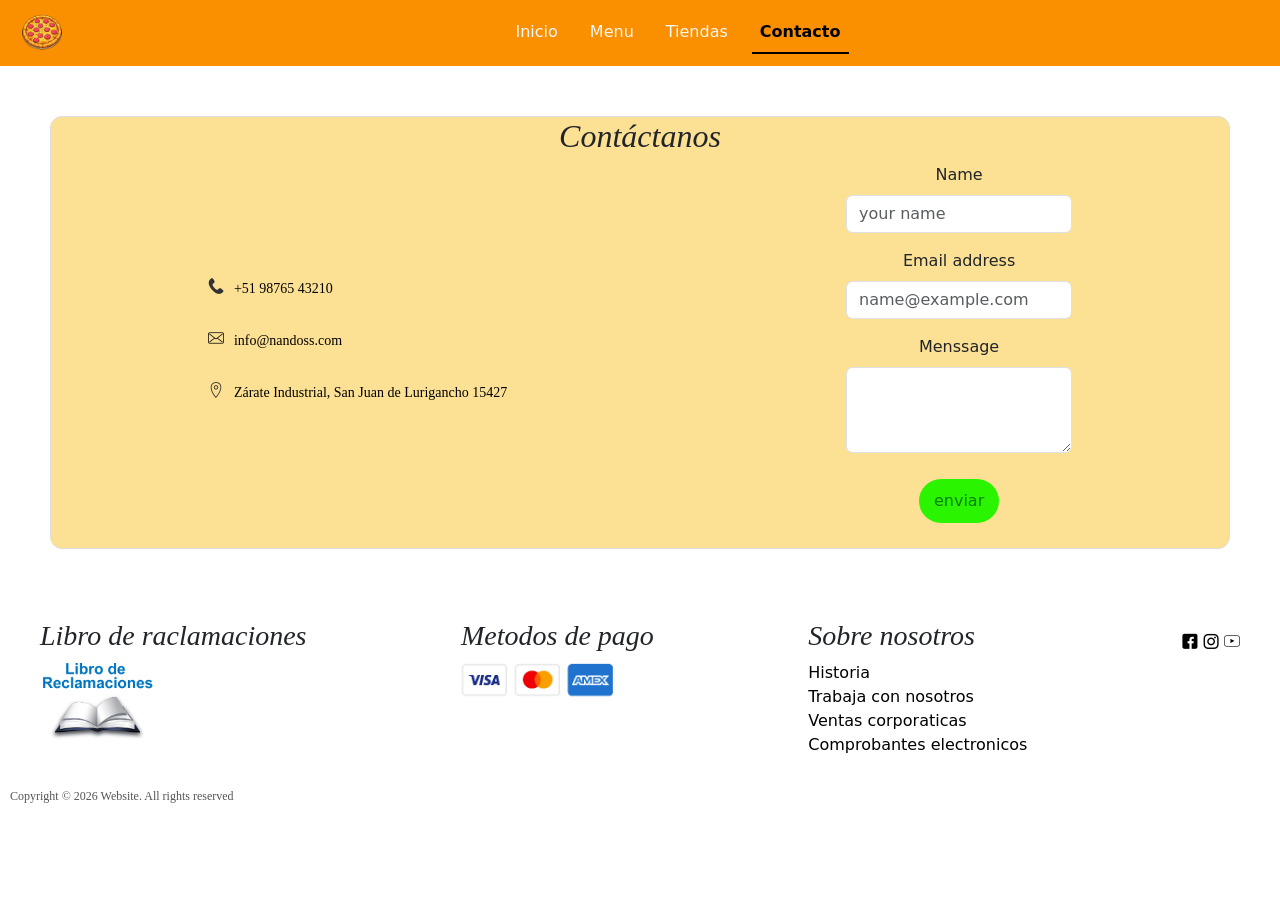
<file: contacto.html>
<!DOCTYPE html>
<html lang="es">

<head>
    <meta charset="UTF-8">
    <meta name="viewport" content="width=device-width, initial-scale=1.0">
    <link rel="icon" href="imagenes/icono.png">
    <link rel="stylesheet" href="css/styles.css">
    <link href="https://cdn.jsdelivr.net/npm/bootstrap@5.3.8/dist/css/bootstrap.min.css" rel="stylesheet"
        integrity="sha384-sRIl4kxILFvY47J16cr9ZwB07vP4J8+LH7qKQnuqkuIAvNWLzeN8tE5YBujZqJLB" crossorigin="anonymous">

    <title>Pizza Nandos</title>
</head>

<body>
    <header class="encabezado">
        <nav class="navbar navbar-expand-lg " style="background-color: #fa9000">
            <div class="container-fluid">
                <a class="navbar-brand" href="index.html">
                    <div class="spinning-wheel">
                        <img src="imagenes/logo2.png" alt="pizza" width="60px">
                    </div>
                </a>
                <button class="navbar-toggler" type="button" data-bs-toggle="collapse"
                    data-bs-target="#navbarNavAltMarkup" aria-controls="navbarNavAltMarkup" aria-expanded="false"
                    aria-label="Toggle navigation">
                    <span class="navbar-toggler-icon"></span>
                </button>
                <div class="collapse navbar-collapse justify-content-center" id="navbarNavAltMarkup">
                    <ul class="nav navbar-nav mb-2 mb-lg-0 nav-underline">
                        <li class="nav-item">
                            <a class="nav-link text-light text-center" href="index.html">Inicio</a>
                        </li>
                        <li class="nav-item">
                            <a class="nav-link text-light text-center" aria-current="page" href="menu.html">Menu</a>
                        </li>
                        <li class="nav-item">
                            <a class="nav-link text-light text-center" href=" tiendas.html">Tiendas</a>
                        </li>
                        <li class="nav-item">
                            <a class="nav-link active text-center" href="contacto.html">Contacto</a>
                        </li>
                        </li>
                    </ul>
                </div>
            </div>
        </nav>
    </header>
    <main>
        <section>


            <article id="contacto">
                <h2>Contáctanos</h2>
                <div>
                    <div class="centrar">
                        <div>
                            <div class="caja">
                                <img src="imagenes/iconos contacto/telefono.png" alt="telefono" height="16px">
                                <p>+51 98765 43210</p>
                            </div>
                            <div class="caja">
                                <img src="imagenes/iconos contacto/sobre.png" alt="sobre" height="16px">
                                <p>info@nandoss.com</p>
                            </div>
                            <div class="caja">
                                <img src="imagenes/iconos contacto/ubicación.png" alt="ubicación" height="16px">
                                <p>Zárate Industrial, San Juan de Lurigancho 15427</p>
                            </div>
                        </div>
                        <div>

                            <form action="">
                                <div class="mb-3">
                                    <label for="formGroupExampleInput" class="form-label">Name</label>
                                    <input type="text" class="form-control" id="formGroupExampleInput"
                                        placeholder="your name">
                                </div>
                                <div class="mb-3">
                                    <label for="exampleFormControlInput1" class="form-label">Email address</label>
                                    <input type="email" class="form-control" id="exampleFormControlInput1"
                                        placeholder="name@example.com">
                                </div>
                                <div class="mb-3">
                                    <label for="exampleFormControlTextarea1" class="form-label">Menssage</label>
                                    <textarea class="form-control" id="exampleFormControlTextarea1" rows="3"></textarea>
                                </div>
                                <div>
                                    <button class="btn-enviar">enviar</button>
                                </div>
                            </form>
                        </div>
                    </div>
                </div>

            </article>
        </section>
    </main>
    <footer>
        <div class="footer-top">
            <div>
                <h3>Libro de raclamaciones</h3>
                <img src="imagenes/libro_de_reclamaciones.jpg" alt="libro de reclamaciones" height="80px">
            </div>
            <div>
                <h3>Metodos de pago</h3>
                <img src="imagenes/pagos.png" alt="pagos">
            </div>
            <div>
                <h3>Sobre nosotros</h3>
                <ul class="lista">
                    <li><a href="#">Historia</a></li>
                    <li><a href="#">Trabaja con nosotros</a></li>
                    <li><a href="#">Ventas corporaticas</a></li>
                    <li><a href="#">Comprobantes electronicos</a></li>
                </ul>
            </div>
            <div class="socials">
                <img src="imagenes/iconos de redes/facebook.png" alt="facebook" height="16px">
                <img src="imagenes/iconos de redes/instagram.png" alt="instagram" height="16px">
                <img src="imagenes/iconos de redes/youtube.png" alt="youtube" height="16px">
            </div>
        </div>
        <p class="copy">Copyright © 2026 Website. All rights reserved </p>
    </footer>
    <script defer src="https://cdn.jsdelivr.net/npm/bootstrap@5.3.8/dist/js/bootstrap.bundle.min.js"></script>

</body>

</html>
</file>
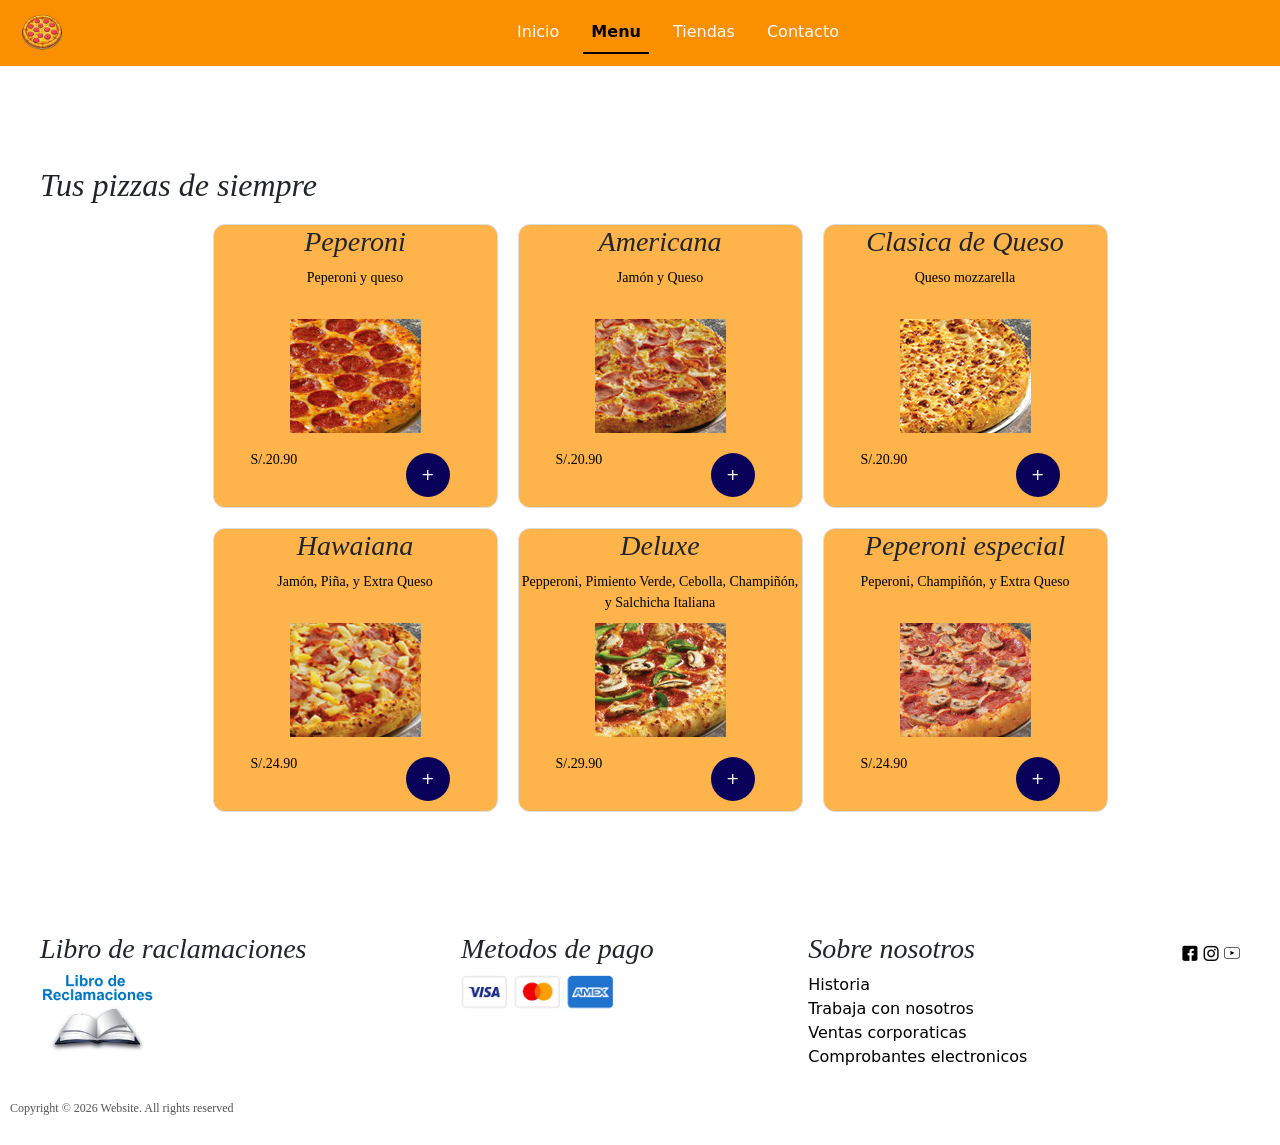
<file: menu.html>
<!DOCTYPE html>
<html lang="es">

<head>
    <meta charset="UTF-8">
    <meta name="viewport" content="width=device-width, initial-scale=1.0">
    <link rel="stylesheet" href="css/styles.css">
    <link rel="icon" href="imagenes/icono.png">
    <link href="https://cdn.jsdelivr.net/npm/bootstrap@5.3.8/dist/css/bootstrap.min.css" rel="stylesheet"
        integrity="sha384-sRIl4kxILFvY47J16cr9ZwB07vP4J8+LH7qKQnuqkuIAvNWLzeN8tE5YBujZqJLB" crossorigin="anonymous">

    <title>Pizza Nandos</title>
</head>

<body>
    <header class="encabezado">
        <nav class="navbar navbar-expand-lg " style="background-color: #fa9000">
            <div class="container-fluid">
                <a class="navbar-brand" href="index.html">
                    <div class="spinning-wheel">
                        <img src="imagenes/logo2.png" alt="pizza" width="60px">
                    </div>
                </a>
                <button class="navbar-toggler" type="button" data-bs-toggle="collapse"
                    data-bs-target="#navbarNavAltMarkup" aria-controls="navbarNavAltMarkup" aria-expanded="false"
                    aria-label="Toggle navigation">
                    <span class="navbar-toggler-icon"></span>
                </button>
                <div class="collapse navbar-collapse justify-content-center" id="navbarNavAltMarkup">
                    <ul class="nav navbar-nav mb-2 mb-lg-0 nav-underline">
                        <li class="nav-item">
                            <a class="nav-link text-light text-center" href="index.html">Inicio</a>
                        </li>
                        <li class="nav-item">
                            <a class="nav-link active text-center" aria-current="page" href="menu.html">Menu</a>
                        </li>
                        <li class="nav-item">
                            <a class="nav-link text-light text-center" href="tiendas.html">Tiendas</a>
                        </li>
                        <li class="nav-item">
                            <a class="nav-link text-light text-center" href="contacto.html">Contacto</a>
                        </li>
                        </li>
                    </ul>
                </div>
            </div>
        </nav>
    </header>
    <main>

        <section class="seccion">

            <h2>Tus pizzas de siempre</h2>
            <div class="promociones">
                <article>
                    <h3>Peperoni</h3>
                    <p>Peperoni y queso</p>
                    <div class="img-wrap">
                        <img src="imagenes/peperoni.jpg" alt="pizza peperoni">
                    </div>
                    <div class="centrar">
                        <p>S/.20.90</p>
                        <button class="btn-mas">+</button>
                    </div>
                </article>
                <article>
                    <h3>Americana</h3>
                    <p>Jamón y Queso</p>
                    <div class="img-wrap">
                        <img src="imagenes/americana.jpg" alt="pizza americana">
                    </div>
                    <div class="centrar">
                        <p>S/.20.90</p>
                        <button class="btn-mas">+</button>
                    </div>

                </article>
                <article>
                    <h3>Clasica de Queso</h3>
                    <p>Queso mozzarella </p>
                    <div class="img-wrap">
                        <img src="imagenes/clasica de queso.jpg" alt="pizza clasica de queso">
                    </div>
                    <div class="centrar">
                        <p>S/.20.90</p>
                        <button class="btn-mas">+</button>
                    </div>
                </article>
            </div>
            <div class="promociones">
                <article>
                    <h3>Hawaiana</h3>
                    <p>Jamón, Piña, y Extra Queso</p>
                    <div class="img-wrap">
                        <img src="imagenes/hawaiana.jpg" alt="pizza hawaiana">
                    </div>
                    <div class="centrar">
                        <p>S/.24.90</p>
                        <button class="btn-mas">+</button>
                    </div>

                </article>
                <article>
                    <h3>Deluxe</h3>
                    <p>Pepperoni, Pimiento Verde, Cebolla, Champiñón, y Salchicha Italiana</p>
                    <div class="img-wrap">
                        <img src="imagenes/deluxe.jpg" alt="pizza deluxe">
                    </div>
                    <div class="centrar">
                        <p>S/.29.90</p>
                        <button class="btn-mas">+</button>
                    </div>
                </article>
                <article>
                    <h3>Peperoni especial</h3>
                    <p>Peperoni, Champiñón, y Extra Queso</p>
                    <div class="img-wrap">
                        <img src="imagenes/peperoni especial.jpg" alt="pizza peperoni especial">
                    </div>
                    <div class="centrar">
                        <p>S/.24.90</p>
                        <button class="btn-mas">+</button>
                    </div>

                </article>
            </div>
        </section>
    </main>
    <footer>
        <div class="footer-top">
            <div>
                <h3>Libro de raclamaciones</h3>
                <img src="imagenes/libro_de_reclamaciones.jpg" alt="libro de reclamaciones" height="80px">
            </div>
            <div>
                <h3>Metodos de pago</h3>
                <img src="imagenes/pagos.png" alt="pagos">
            </div>
            <div>
                <h3>Sobre nosotros</h3>
                <ul class="lista">
                    <li><a href="#">Historia</a></li>
                    <li><a href="#">Trabaja con nosotros</a></li>
                    <li><a href="#">Ventas corporaticas</a></li>
                    <li><a href="#">Comprobantes electronicos</a></li>
                </ul>
            </div>
            <div class="socials">
                <img src="imagenes/iconos de redes/facebook.png" alt="facebook" height="16px">
                <img src="imagenes/iconos de redes/instagram.png" alt="instagram" height="16px">
                <img src="imagenes/iconos de redes/youtube.png" alt="youtube" height="16px">
            </div>
        </div>
        <p class="copy">Copyright © 2026 Website. All rights reserved </p>
    </footer>
    <script defer src="https://cdn.jsdelivr.net/npm/bootstrap@5.3.8/dist/js/bootstrap.bundle.min.js"></script>

</body>

</html>
</file>
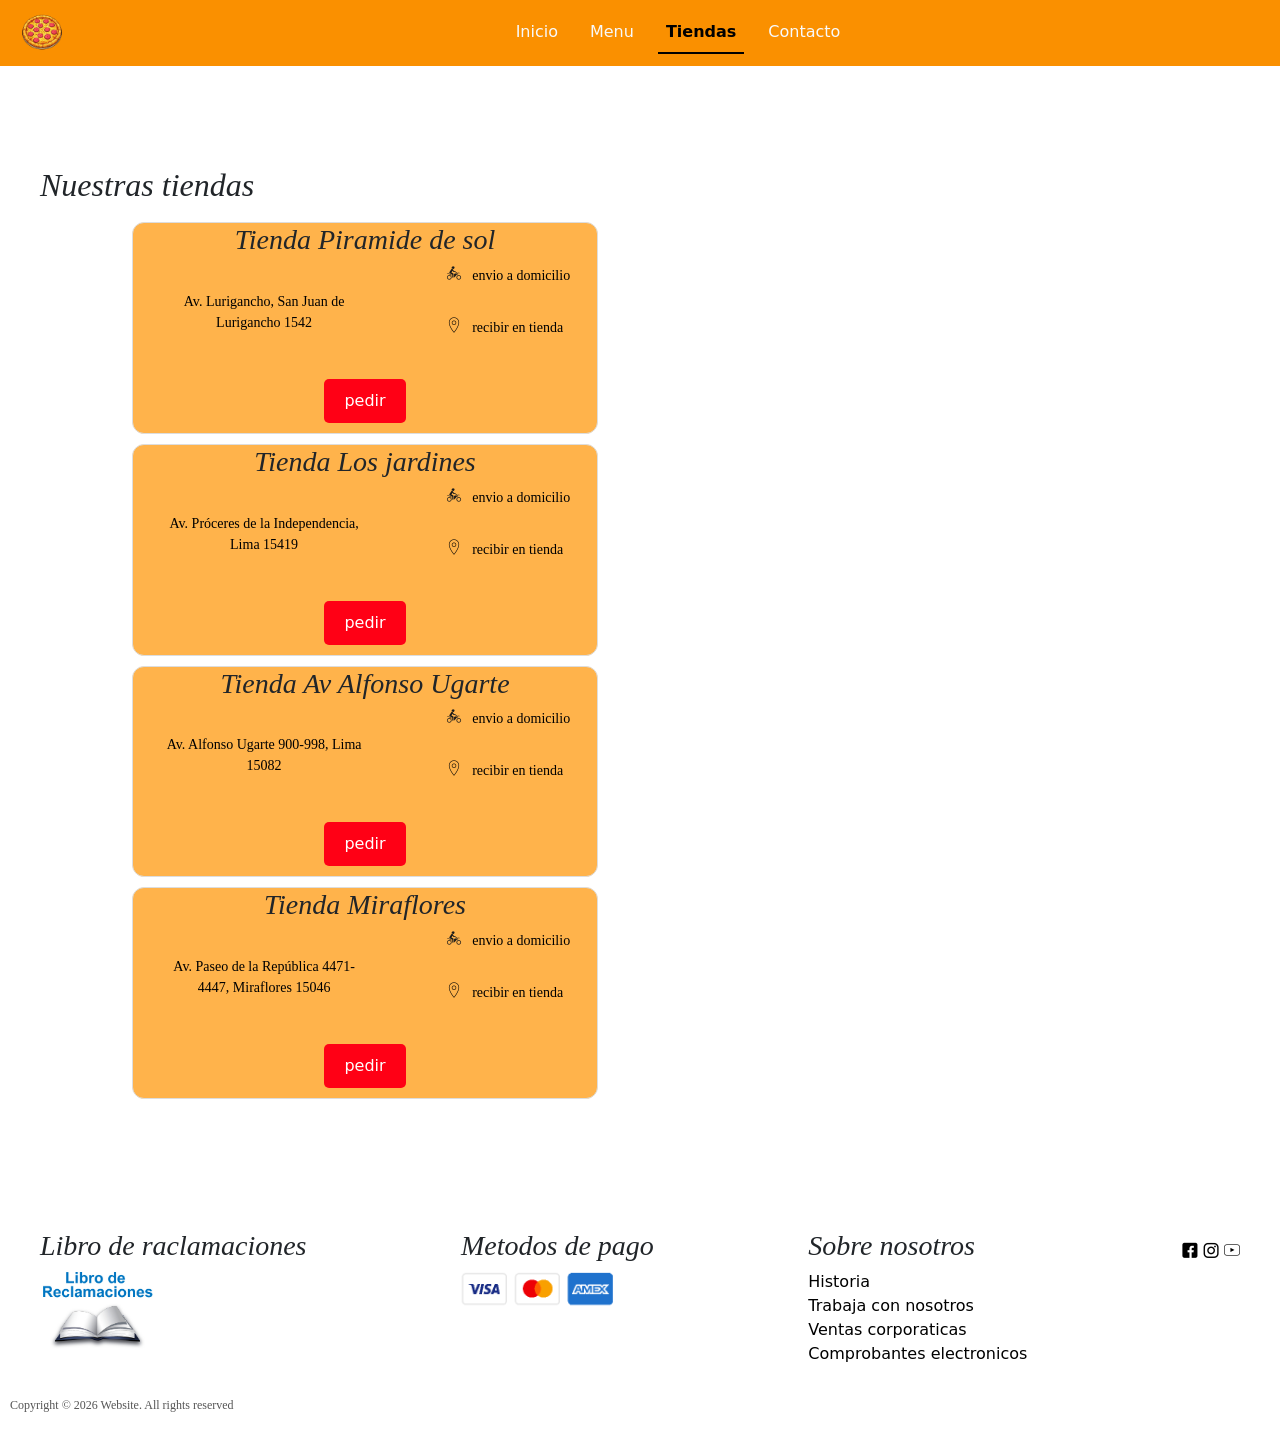
<file: tiendas.html>
<!DOCTYPE html>
<html lang="es">

<head>
    <meta charset="UTF-8">
    <meta name="viewport" content="width=device-width, initial-scale=1.0">
    <link rel="stylesheet" href="css/styles.css">

    <link rel="icon" href="imagenes/icono.png">
    <link href="https://cdn.jsdelivr.net/npm/bootstrap@5.3.8/dist/css/bootstrap.min.css" rel="stylesheet"
        integrity="sha384-sRIl4kxILFvY47J16cr9ZwB07vP4J8+LH7qKQnuqkuIAvNWLzeN8tE5YBujZqJLB" crossorigin="anonymous">

    <title>Pizza Nandos</title>
</head>

<body>
    <header class="encabezado">
        <nav class="navbar navbar-expand-lg " style="background-color: #fa9000">
            <div class="container-fluid">
                <a class="navbar-brand" href="index.html">
                    <div class="spinning-wheel">
                        <img src="imagenes/logo2.png" alt="pizza" width="60px">
                    </div>
                </a>
                <button class="navbar-toggler" type="button" data-bs-toggle="collapse"
                    data-bs-target="#navbarNavAltMarkup" aria-controls="navbarNavAltMarkup" aria-expanded="false"
                    aria-label="Toggle navigation">
                    <span class="navbar-toggler-icon"></span>
                </button>
                <div class="collapse navbar-collapse justify-content-center" id="navbarNavAltMarkup">
                    <ul class="nav navbar-nav mb-2 mb-lg-0 nav-underline">
                        <li class="nav-item">
                            <a class="nav-link text-light text-center" href="index.html">Inicio</a>
                        </li>
                        <li class="nav-item">
                            <a class="nav-link text-light text-center" aria-current="page" href="menu.html">Menu</a>
                        </li>
                        <li class="nav-item">
                            <a class="nav-link active text-center" href=" tiendas.html">Tiendas</a>
                        </li>
                        <li class="nav-item">
                            <a class="nav-link text-light text-center" href="contacto.html">Contacto</a>
                        </li>
                        </li>
                    </ul>
                </div>
            </div>
        </nav>
    </header>
    <main>
        <section class="seccion">
            <h2>Nuestras tiendas</h2>
            <div class="centrar">
                <div>
                    <article>
                        <h3>Tienda Piramide de sol</h3>
                        <div class="centrar">
                            <div class="separ">
                                <p>Av. Lurigancho, San Juan de Lurigancho 1542</p>
                            </div>
                            <div>
                                <div class="caja">
                                    <img src="imagenes/iconos de pedidos/motorbike_icon_187896.png" alt="motocicleta"
                                        height="16px">
                                    <p>envio a domicilio</p>
                                </div>
                                <div class="caja">
                                    <img src="imagenes/iconos de pedidos/location_4679.png" alt="ubicación"
                                        height="16px">
                                    <p>recibir en tienda</p>
                                </div>
                            </div>
                        </div>
                        <button class="btn-pedir">pedir</button>
                    </article>
                    <article>
                        <h3>Tienda Los jardines</h3>
                        <div class="centrar">
                            <div class="separ">
                                <p>Av. Próceres de la Independencia, Lima 15419</p>
                            </div>
                            <div>
                                <div class="caja">
                                    <img src="imagenes/iconos de pedidos/motorbike_icon_187896.png" alt="motocicleta"
                                        height="16px">
                                    <p>envio a domicilio</p>
                                </div>
                                <div class="caja">
                                    <img src="imagenes/iconos de pedidos/location_4679.png" alt="ubicación"
                                        height="16px">
                                    <p>recibir en tienda</p>
                                </div>
                            </div>
                        </div>

                        <button class="btn-pedir">pedir</button>
                    </article>
                    <article>
                        <h3>Tienda Av Alfonso Ugarte</h3>
                        <div class="centrar">
                            <div class="separ">
                                <p>Av. Alfonso Ugarte 900-998, Lima 15082</p>
                            </div>
                            <div>
                                <div class="caja">
                                    <img src="imagenes/iconos de pedidos/motorbike_icon_187896.png" alt="motocicleta"
                                        height="16px">
                                    <p>envio a domicilio</p>
                                </div>
                                <div class="caja">
                                    <img src="imagenes/iconos de pedidos/location_4679.png" alt="ubicación"
                                        height="16px">
                                    <p>recibir en tienda</p>
                                </div>
                            </div>
                        </div>
                        <button class="btn-pedir">pedir</button>
                    </article>


                    <article>
                        <h3>Tienda Miraflores </h3>
                        <div class="centrar">
                            <div class="separ">
                                <p>Av. Paseo de la República 4471-4447, Miraflores 15046</p>
                            </div>
                            <div>
                                <div class="caja">
                                    <img src="imagenes/iconos de pedidos/motorbike_icon_187896.png" alt="motocicleta"
                                        height="16px">
                                    <p>envio a domicilio</p>
                                </div>
                                <div class="caja">
                                    <img src=" imagenes/iconos de pedidos/location_4679.png" alt="ubicación"
                                        height="16px">
                                    <p>recibir en tienda</p>
                                </div>
                            </div>
                        </div>
                        <button class="btn-pedir">pedir</button>

                    </article>
                </div>
                <div>
                    <iframe
                        src="https://www.google.com/maps/embed?pb=!1m18!1m12!1m3!1d250.63467867927284!2d-77.00566564439184!3d-11.981660268734293!2m3!1f0!2f0!3f0!3m2!1i1024!2i768!4f13.1!3m3!1m2!1s0x9105c5366a9d4eed%3A0xcb292d6e669a19b6!2sAv.%20Pr%C3%B3ceres%20de%20la%20Independencia%2C%20San%20Juan%20de%20Lurigancho!5e1!3m2!1ses!2spe!4v1775254741051!5m2!1ses!2spe"
                        width="400" height="300" style="border:0;" allowfullscreen="" loading="lazy"
                        referrerpolicy="no-referrer-when-downgrade"></iframe>
                </div>
    </main>
    <footer>
        <div class="footer-top">
            <div>
                <h3>Libro de raclamaciones</h3>
                <img src="imagenes/libro_de_reclamaciones.jpg" alt="libro de reclamaciones" height="80px">
            </div>
            <div>
                <h3>Metodos de pago</h3>
                <img src="imagenes/pagos.png" alt="pagos">
            </div>
            <div>
                <h3>Sobre nosotros</h3>
                <ul class="lista">
                    <li><a href="#">Historia</a></li>
                    <li><a href="#">Trabaja con nosotros</a></li>
                    <li><a href="#">Ventas corporaticas</a></li>
                    <li><a href="#">Comprobantes electronicos</a></li>
                </ul>
            </div>
            <div class="socials">
                <img src="imagenes/iconos de redes/facebook.png" alt="facebook" height="16px">
                <img src="imagenes/iconos de redes/instagram.png" alt="instagram" height="16px">
                <img src="imagenes/iconos de redes/youtube.png" alt="youtube" height="16px">
            </div>
        </div>
        <p class="copy">Copyright © 2026 Website. All rights reserved </p>
    </footer>
    <script defer src="https://cdn.jsdelivr.net/npm/bootstrap@5.3.8/dist/js/bootstrap.bundle.min.js"></script>

</body>

</html>
</file>
<file: css/styles.css>
body {
    margin: 0;
    padding: 0;
}

/*Menu-Header */
.encabezado {
    position: sticky;
    top: 0;
    z-index: 1000;
}

.bienvenida {
    display: flex;
    align-items: center;
    gap: 20px;
    background-color: #ffb34b;
    height: 200px;
}

.menu {
    display: flex;
    justify-content: center;
    gap: 40px;
    list-style: none;
    background-color: #fa9000;
    padding: 20px 0;
    margin: 0;
}

.menu a {
    text-decoration: none;
    color: #ffffff;
    font-weight: bold;
}

.menu a:hover {
    color: #ff0015;
}

/*Footer */
.footer-top {
    display: flex;
    justify-content: space-between;
    align-items: first baseline;
    padding: 20px 40px;
}

.social {
    display: flex;
    gap: 8px;
}

.copy {
    font-size: 12px;
    color: #555;
    margin: 10px;
}

.lista {
    list-style: none;
    padding: 0;
    margin: 0;
}

.lista a {
    text-decoration: none;
    color: black;
}

/*seccion*/
.seccion {
    padding-left: 40px;
    margin-top: 100px;
    margin-bottom: 100px;
}

.promociones {
    display: flex;
    justify-content: center;
    gap: 20px;
    margin-top: 20px;
}

.promociones article {
    border: 1px solid #ddd;
    border-radius: 12px;
    width: 285px;
    text-align: center;
    background-color: #ffb34b;
    overflow: hidden;


}



/*Centra objetos*/
.centrar {
    align-items: center;
    display: flex;
    justify-content: space-around;
    gap: 25px;

}

.centrar article {
    border: 1px solid #ddd;
    border-radius: 12px;
    text-align: center;
    background-color: #ffb34b;
    overflow: hidden;
    margin: 10px;

}





.caja {
    display: flex;
    gap: 10px;
}

.separ {
    width: 45%;
}

#contacto {

    border: 1px solid #ddd;
    border-radius: 12px;
    text-align: center;
    background-color: #fce094;
    overflow: hidden;
    margin: 50px;
}

.btn-pedir {
    background-color: #ff0015;
    color: white;
    border: none;
    padding: 10px 20px;
    border-radius: 5px;
    cursor: pointer;
    margin: 10px;
}

.btn-pedir:hover {
    background-color: #7c1212;
}

.btn-mas {
    background-color: #09005a;
    color: #ffffff;
    border: none;
    padding: 10px 15px;
    border-radius: 25px;
    cursor: pointer;
    margin: 10px;
}

.btn-mas:hover {
    background-color: #1c3e6b;
    color: white;
}

.btn-enviar {
    background-color: #2af400;
    color: #007d02;
    border: none;
    padding: 10px 15px;
    border-radius: 25px;
    cursor: pointer;
    margin: 10px;
}

form div {
    margin-bottom: 15px;
}

.btn-enviar:hover {
    background-color: #007d02;
    color: white;
}

/*fuentes */
h1,
h2,
h3 {
    font-family: "Patrick Hand", cursive;
    font-weight: 400;
    font-style: italic;
}

p {
    font-family: "Bad Script", cursive;
    font-weight: 400;
    font-style: normal;
    font-size: 14px;
    color: #000000;
    height: 36px;
    margin: 0;

}

.frases {
    font-family: "Bad Script", cursive;
    font-weight: 400;
    font-style: italic;
    font-size: 36px;
    color: #000000;
    height: auto;
    margin: 0;
    padding: 15px;
}

/*Animaciones*/
.spinning-wheel {

    animation: vuelta 5s infinite linear;
}

@keyframes vuelta {
    from {
        transform: rotate(0deg);
    }

    to {
        transform: rotate(360deg);
    }
}

/*Transformaciones*/

.img-wrap {
    overflow: hidden;
    width: 131px;

    height: 114px;
    margin: 10px auto;

}

.img-wrap img {
    display: block;
    width: 100%;
    height: 100%;
    object-fit: cover;
    transition: transform 0.5s ease;
}

.img-wrap:hover img {
    transform: scale(125%);
}

/*Media Queries */
@media (max-width: 768px) {
    .bienvenida {
        flex-direction: column;
        height: auto;
        padding: 20px 0;
    }

    .menu {
        flex-direction: column;
        gap: 10px;
    }

    .seccion {
        padding-left: 20px;
        margin-top: 50px;
        margin-bottom: 50px;
    }

    .promociones {
        flex-direction: column;
        align-items: center;
        gap: 10px;
    }

    .centrar {
        flex-direction: column;
        gap: 10px;
    }

    .footer-top {
        flex-direction: column;
        gap: 10px;
    }

    .menu a {
        font-size: 18px;
        padding-left: 200px;
    }
}
</file>
